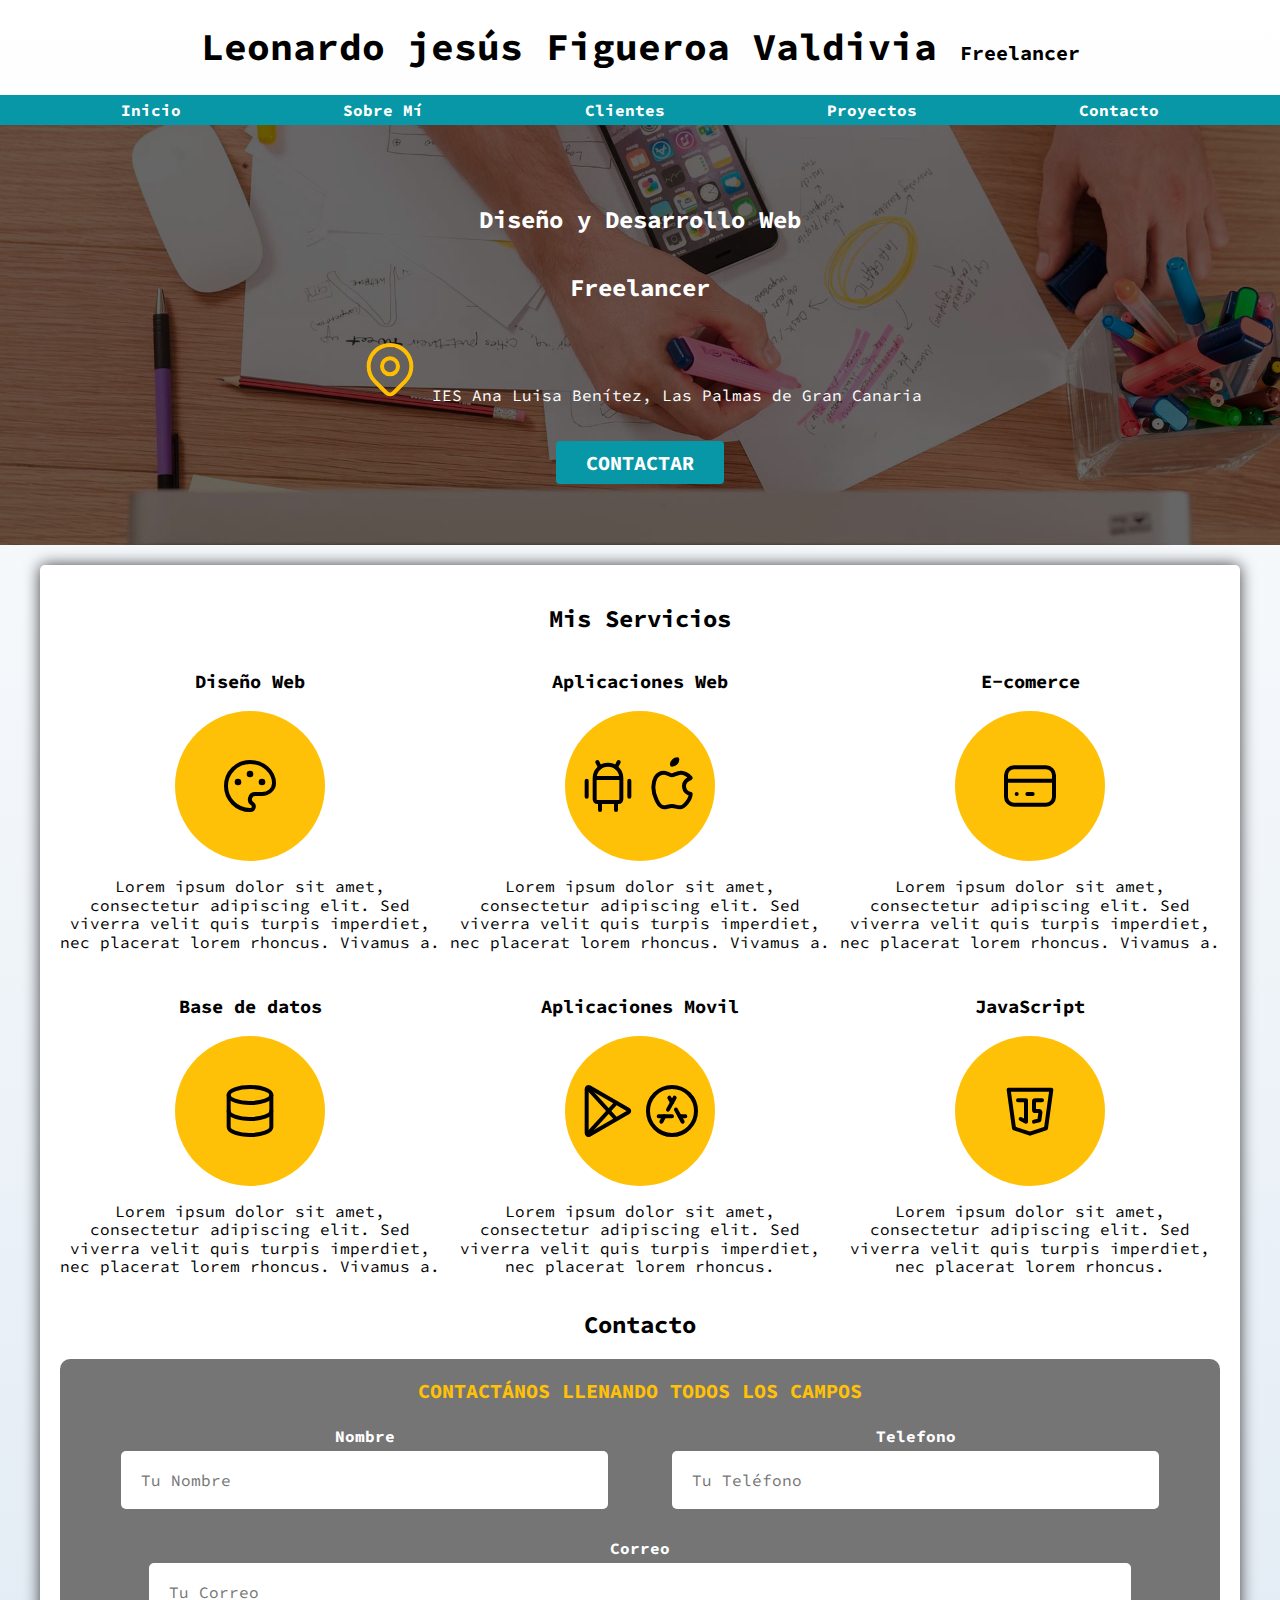
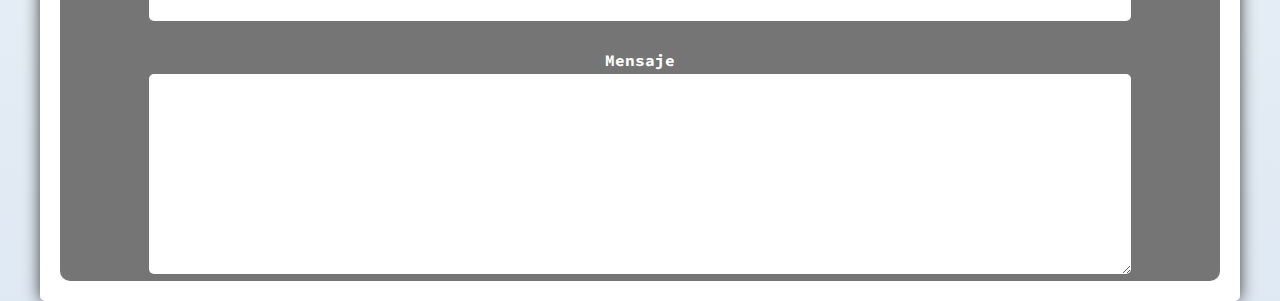
<file: index.html>
<!DOCTYPE html>
<html lang="es">
    <head>
        <meta charset="UTF-8">
        <meta http-equiv="X-UA-Compatible" content="IE=edge">
        <meta name="viewport" content="width=device-width, initial-scale=1.0">
        <link rel="stylesheet" href="css/normalize.css">
        <link rel="stylesheet" href="css/styles.css">
        <link rel="preconnect" href="https://fonts.googleapis.com">
        <link rel="preconnect" href="https://fonts.gstatic.com" crossorigin>
        <link href="https://fonts.googleapis.com/css2?family=Source+Code+Pro&display=swap" rel="stylesheet">
        <title>Diseñador Freelancer</title>
    </head>
    <body>
        <headre>
            <h1 class="titulo">Leonardo jesús Figueroa Valdivia <span>Freelancer</span></h1>

        </headre>
        <div class="nav-bg">
            <nav class="navegacion-principal contenedor">
                <a href="./index.html">Inicio</a>
                <a href="#">Sobre M&iacute;</a>
                <a href="#">Clientes</a>
                <a href="./proyectos.html">Proyectos</a>
                <a href="#formulario">Contacto</a>
            </nav>

        </div>
        <section class="hero">
            <div class="contenido-hero">
                <h2>Diseño y Desarrollo Web</h2>
                <h2>Freelancer</h2>
                <p>
                    <svg xmlns="http://www.w3.org/2000/svg" class="icon icon-tabler icon-tabler-map-pin" width="64" height="64" viewBox="0 0 24 24" stroke-width="1.5" stroke="#ffbf00" fill="none" stroke-linecap="round" stroke-linejoin="round">
                        <path stroke="none" d="M0 0h24v24H0z" fill="none"/>
                        <circle cx="12" cy="11" r="3" />
                        <path d="M17.657 16.657l-4.243 4.243a2 2 0 0 1 -2.827 0l-4.244 -4.243a8 8 0 1 1 11.314 0z" />
                    </svg>
                    IES Ana Luisa Benítez, Las Palmas de Gran Canaria
                </p>
                <a class="boton" href="#formulario">Contactar</a>
            </div>
        </section>
        <main class="contenedor sombra">
            <h2>Mis Servicios</h2>
            <div class="servicios">
                <section class="servicio">
                    <h3>Diseño Web</h3>
                    <div class="iconos">
                        <svg xmlns="http://www.w3.org/2000/svg" class="icon icon-tabler icon-tabler-palette" width="64" height="64" viewBox="0 0 24 24" stroke-width="1.5" stroke="#000000" fill="none" stroke-linecap="round" stroke-linejoin="round">
                            <path stroke="none" d="M0 0h24v24H0z" fill="none"/>
                            <path d="M12 21a9 9 0 1 1 0 -18a9 8 0 0 1 9 8a4.5 4 0 0 1 -4.5 4h-2.5a2 2 0 0 0 -1 3.75a1.3 1.3 0 0 1 -1 2.25" />
                            <circle cx="7.5" cy="10.5" r=".5" fill="currentColor" />
                            <circle cx="12" cy="7.5" r=".5" fill="currentColor" />
                            <circle cx="16.5" cy="10.5" r=".5" fill="currentColor" />
                        </svg>
                    </div>
                    <p>Lorem ipsum dolor sit amet, consectetur adipiscing elit. Sed viverra velit quis turpis imperdiet, nec placerat lorem rhoncus. Vivamus a.  </p>
                </section>

                <section class="servicio">
                    <h3>Aplicaciones Web</h3> 
                    <div class="iconos">
                        <svg xmlns="http://www.w3.org/2000/svg" class="icon icon-tabler icon-tabler-brand-android" width="64" height="64" viewBox="0 0 24 24" stroke-width="1.5" stroke="#000000" fill="none" stroke-linecap="round" stroke-linejoin="round">
                            <path stroke="none" d="M0 0h24v24H0z" fill="none"/>
                            <line x1="4" y1="10" x2="4" y2="16" />
                            <line x1="20" y1="10" x2="20" y2="16" />
                            <path d="M7 9h10v8a1 1 0 0 1 -1 1h-8a1 1 0 0 1 -1 -1v-8a5 5 0 0 1 10 0" />
                            <line x1="8" y1="3" x2="9" y2="5" />
                            <line x1="16" y1="3" x2="15" y2="5" />
                            <line x1="9" y1="18" x2="9" y2="21" />
                            <line x1="15" y1="18" x2="15" y2="21" />
                        </svg>
                        <svg xmlns="http://www.w3.org/2000/svg" class="icon icon-tabler icon-tabler-brand-apple" width="64" height="64" viewBox="0 0 24 24" stroke-width="1.5" stroke="#000000" fill="none" stroke-linecap="round" stroke-linejoin="round">
                            <path stroke="none" d="M0 0h24v24H0z" fill="none"/>
                            <path d="M9 7c-3 0 -4 3 -4 5.5c0 3 2 7.5 4 7.5c1.088 -.046 1.679 -.5 3 -.5c1.312 0 1.5 .5 3 .5s4 -3 4 -5c-.028 -.01 -2.472 -.403 -2.5 -3c-.019 -2.17 2.416 -2.954 2.5 -3c-1.023 -1.492 -2.951 -1.963 -3.5 -2c-1.433 -.111 -2.83 1 -3.5 1c-.68 0 -1.9 -1 -3 -1z" />
                            <path d="M12 4a2 2 0 0 0 2 -2a2 2 0 0 0 -2 2" />
                        </svg>
                    </div>
                    <p>Lorem ipsum dolor sit amet, consectetur adipiscing elit. Sed viverra velit quis turpis imperdiet, nec placerat lorem rhoncus. Vivamus a. </p>
                </section>

                <section class="servicio">
                     <h3>E-comerce</h3>
                     <div class="iconos">
                        <svg xmlns="http://www.w3.org/2000/svg" class="icon icon-tabler icon-tabler-credit-card" width="64" height="64" viewBox="0 0 24 24" stroke-width="1.5" stroke="#000000" fill="none" stroke-linecap="round" stroke-linejoin="round">
                            <path stroke="none" d="M0 0h24v24H0z" fill="none"/>
                            <rect x="3" y="5" width="18" height="14" rx="3" />
                            <line x1="3" y1="10" x2="21" y2="10" />
                            <line x1="7" y1="15" x2="7.01" y2="15" />
                            <line x1="11" y1="15" x2="13" y2="15" />
                        </svg>
                     </div>
                    <p>Lorem ipsum dolor sit amet, consectetur adipiscing elit. Sed viverra velit quis turpis imperdiet, nec placerat lorem rhoncus. Vivamus a. </p>
                </section>
                <section class="servicio">
                    <h3>Base de datos</h3>
                    <div class="iconos">
                        <svg xmlns="http://www.w3.org/2000/svg" class="icon icon-tabler icon-tabler-database" width="64" height="64" viewBox="0 0 24 24" stroke-width="1.5" stroke="#000000" fill="none" stroke-linecap="round" stroke-linejoin="round">
                            <path stroke="none" d="M0 0h24v24H0z" fill="none"/>
                            <ellipse cx="12" cy="6" rx="8" ry="3"></ellipse>
                            <path d="M4 6v6a8 3 0 0 0 16 0v-6" />
                            <path d="M4 12v6a8 3 0 0 0 16 0v-6" />
                        </svg>
                    </div>
                    <p>Lorem ipsum dolor sit amet, consectetur adipiscing elit. Sed viverra velit quis turpis imperdiet, nec placerat lorem rhoncus. Vivamus a. </p>
                </section>
                <section class="servicio">
                    <h3>Aplicaciones Movil</h3>
                    <div class="iconos">
                        <svg xmlns="http://www.w3.org/2000/svg" class="icon icon-tabler icon-tabler-brand-google-play" width="64" height="64" viewBox="0 0 24 24" stroke-width="1.5" stroke="#000000" fill="none" stroke-linecap="round" stroke-linejoin="round">
                            <path stroke="none" d="M0 0h24v24H0z" fill="none"/>
                            <path d="M4 3.71v16.58a0.7 .7 0 0 0 1.05 .606l14.622 -8.42a0.55 .55 0 0 0 0 -.953l-14.622 -8.419a0.7 .7 0 0 0 -1.05 .607z" />
                            <line x1="15" y1="9" x2="4.5" y2="20.5" />
                            <line x1="4.5" y1="3.5" x2="15" y2="15" />
                        </svg>
                        <svg xmlns="http://www.w3.org/2000/svg" class="icon icon-tabler icon-tabler-brand-appstore" width="64" height="64" viewBox="0 0 24 24" stroke-width="1.5" stroke="#000000" fill="none" stroke-linecap="round" stroke-linejoin="round">
                            <path stroke="none" d="M0 0h24v24H0z" fill="none"/>
                            <circle cx="12" cy="12" r="9" />
                            <path d="M8 16l1.106 -1.99m1.4 -2.522l2.494 -4.488" />
                            <path d="M7 14h5m2.9 0h2.1" />
                            <path d="M16 16l-2.51 -4.518m-1.487 -2.677l-1.003 -1.805" />
                        </svg>
                    </div>
                    <p>Lorem ipsum dolor sit amet, consectetur adipiscing elit. Sed viverra velit quis turpis imperdiet, nec placerat lorem rhoncus.</p>
                </section>
                
                <section class="servicio">
                    <h3>JavaScript</h3>
                    <div class="iconos">
                        <svg xmlns="http://www.w3.org/2000/svg" class="icon icon-tabler icon-tabler-brand-javascript" width="64" height="64" viewBox="0 0 24 24" stroke-width="1.5" stroke="#000000" fill="none" stroke-linecap="round" stroke-linejoin="round">
                            <path stroke="none" d="M0 0h24v24H0z" fill="none"/>
                            <path d="M20 4l-2 14.5l-6 2l-6 -2l-2 -14.5z" />
                            <path d="M7.5 8h3v8l-2 -1" />
                            <path d="M16.5 8h-2.5a0.5 .5 0 0 0 -.5 .5v3a0.5 .5 0 0 0 .5 .5h1.423a0.5 .5 0 0 1 .495 .57l-.418 2.93l-2 .5" />
                        </svg>
                    </div>
                    <p>Lorem ipsum dolor sit amet, consectetur adipiscing elit. Sed viverra velit quis turpis imperdiet, nec placerat lorem rhoncus.</p>
                </section>
            </div> <!--cierre servicios-->

            <section>
                <h2>Contacto</h2>
                <div>
                    <form id="formulario" class="formulario">
                        <fieldset>
                            <legend>Contactános llenando todos los campos</legend>
                            <div class="contenedor-campos">
                                <div class="campo">
                                    <label>Nombre</label>
                                    <input class="input-text" type="text" placeholder="Tu Nombre">
                                </div>
    
                                <div class="campo">
                                    <label>Telefono</label>
                                    <input class="input-text" type="tel" placeholder="Tu Teléfono">
                                </div>
    
                                <div class="campo">
                                    <label>Correo</label>
                                    <input class="input-text" type="email"  placeholder="Tu Correo">
                                </div>
    
                                <div class="campo">
                                    <label>Mensaje</label>
                                    <textarea class="input-text"></textarea>
                                </div>
                            </div>
                        </fieldset>
                    </form>
                </div>
            </section>
        </main>
    </body>
</html>
</file>
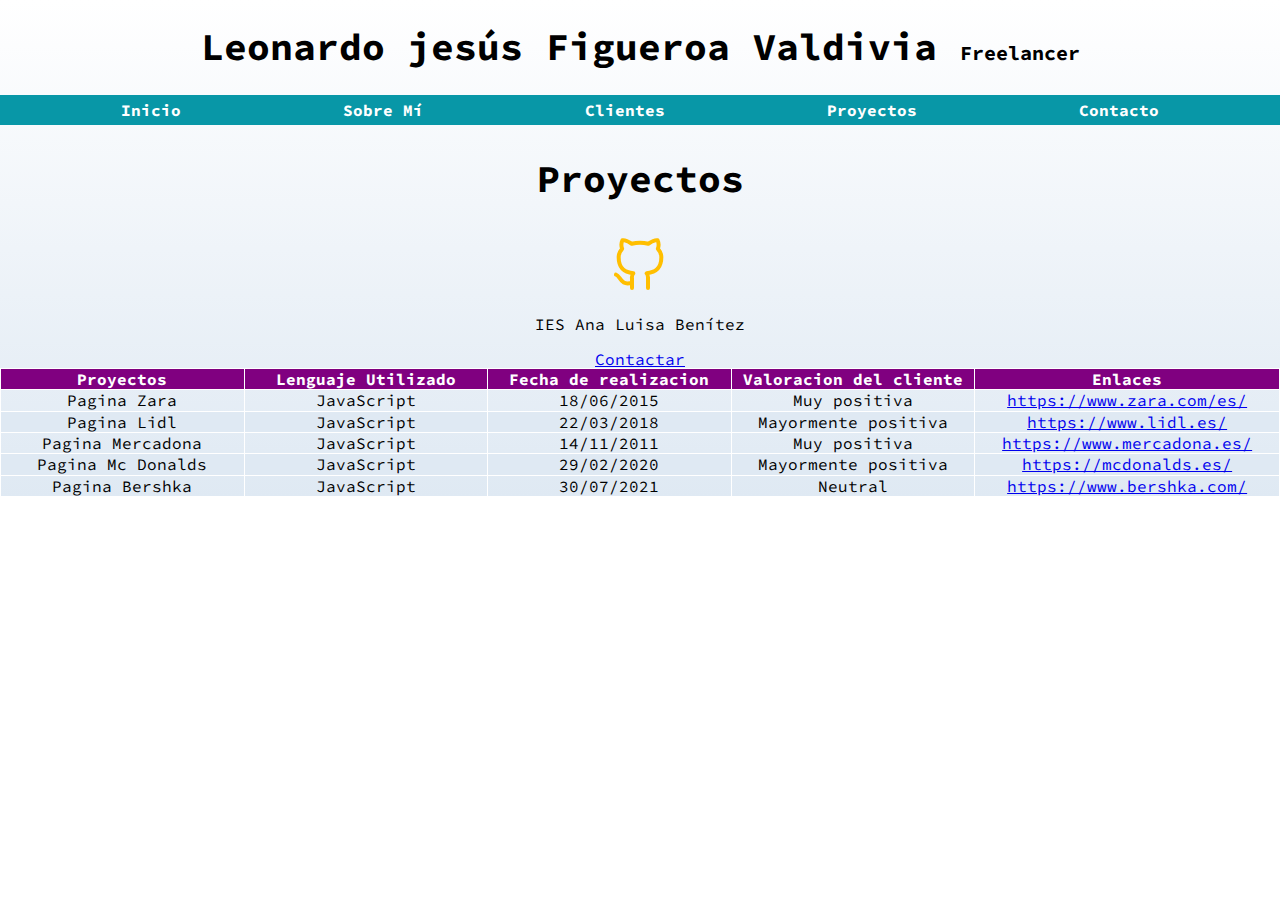
<file: proyectos.html>
<!DOCTYPE html>
<html>
    <head>
        <meta charset="UTF-8">
        <meta http-equiv="X-UA-Compatible" content="IE=edge">
        <meta name="viewport" content="width=device-width, initial-scale=1.0">
        <link rel="stylesheet" href="css/normalize.css">
        <link rel="stylesheet" href="css/styles.css">
        <link rel="preconnect" href="https://fonts.googleapis.com">
        <link rel="preconnect" href="https://fonts.gstatic.com" crossorigin>
        <link href="https://fonts.googleapis.com/css2?family=Source+Code+Pro&display=swap" rel="stylesheet">
        <title>Diseñador Freelancer</title>
    </head>
    <body>
        <headre>
         <h1 class="titulo">Leonardo jesús Figueroa Valdivia <span>Freelancer</span></h1>

        </headre>
        <div class="nav-bg">
            <nav class="navegacion-principal contenedor">
                <a href="./index.html">Inicio</a>
                <a href="#">Sobre M&iacute;</a>
                <a href="#">Clientes</a>
                <a href="./proyectos.html">Proyectos</a>
                <a href="index.html#formulario">Contacto</a>
            </nav>
        </div>
        <section>
            <h2 class="titulo">Proyectos</h2>
            <svg xmlns="http://www.w3.org/2000/svg" class="icon icon-tabler icon-tabler-brand-github" width="64" height="64" viewBox="0 0 24 24" stroke-width="1.5" stroke="#ffbf00" fill="none" stroke-linecap="round" stroke-linejoin="round">
                <path stroke="none" d="M0 0h24v24H0z" fill="none"/>
                <path d="M9 19c-4.3 1.4 -4.3 -2.5 -6 -3m12 5v-3.5c0 -1 .1 -1.4 -.5 -2c2.8 -.3 5.5 -1.4 5.5 -6a4.6 4.6 0 0 0 -1.3 -3.2a4.2 4.2 0 0 0 -.1 -3.2s-1.1 -.3 -3.5 1.3a12.3 12.3 0 0 0 -6.2 0c-2.4 -1.6 -3.5 -1.3 -3.5 -1.3a4.2 4.2 0 0 0 -.1 3.2a4.6 4.6 0 0 0 -1.3 3.2c0 4.6 2.7 5.7 5.5 6c-.6 .6 -.6 1.2 -.5 2v3.5" />
            </svg>
            <p>IES Ana Luisa Benítez</p>
            <a href="#">Contactar</a>

        </section>
        <main>
            <table class="proyecto-bg">
                <tr>
                    <th >Proyectos</th>
                    <th>Lenguaje Utilizado</th>
                    <th>Fecha de realizacion</th>
                    <th>Valoracion del cliente</th>
                    <th>Enlaces</th>
                </tr>
                <tr>
                    <td>Pagina Zara</td>
                    <td>JavaScript</td>
                    <td>18/06/2015</td>
                    <td>Muy positiva</td>
                    <td><a href="https://www.zara.com/es/">https://www.zara.com/es/</a></td>
                </tr>
                <tr class="encabezados-inpares">
                    <td>Pagina Lidl</td>
                    <td>JavaScript</td>
                    <td>22/03/2018</td>
                    <td>Mayormente positiva</td>
                    <td><a href="https://www.lidl.es/">https://www.lidl.es/</a></td>
                </tr>
                <tr>
                    <td>Pagina Mercadona</td>
                    <td>JavaScript</td>
                    <td>14/11/2011</td>
                    <td>Muy positiva</td>
                    <td><a href="https://www.mercadona.es/">https://www.mercadona.es/</a></td>
                </tr>
                <tr class="encabezados-inpares">
                    <td>Pagina Mc Donalds</td>
                    <td>JavaScript</td>
                    <td>29/02/2020</td>
                    <td>Mayormente positiva</td>
                    <td><a href="https://mcdonalds.es/" >https://mcdonalds.es/</a></td>
                </tr>
                <tr>
                    <td>Pagina Bershka</td>
                    <td>JavaScript</td>
                    <td>30/07/2021</td>
                    <td>Neutral</td>
                    <td><a href="https://www.bershka.com/">https://www.bershka.com/</a></td>
                </tr>
            </table> 
        </main>
         
    </body>
</html>
</file>
<file: css/styles.css>
/* Definimos los parametros basicos del proyecto*/
html{
    font-size: 62.5%;
    box-sizing: border-box;
    scroll-snap-type: y mandatory;

}

/* scroll snap */
.servicio,
.navegacion-principal,
.formulario{
    scroll-snap-align: center;
    scroll-snap-stop: y mandatory;
}

*,*:before,*:after{
    box-sizing: inherit;
}

/*Colores que se van a usar*/
:root{
    --blanco: #ffffff;
    --oscuro: #212121;
    --primario: #ffc107;
    --secundario: #0897a7;
    --gris: #757575;
    --encabezado: #800080;
    --grisclaro:  #dfe9f3;
}

body{
    font-size: 1.6rem; /* rem= 10px */
    font-family: 'Source Code Pro', monospace;
    background-image: linear-gradient(to top, var(--grisclaro)0%, var(--blanco)100%);
    background-repeat: no-repeat;
    text-align: center;
}

table, th, td {
    border: 1px solid var(--blanco);
    border-collapse: collapse;
    text-decoration: none;
    margin: 0 auto;
}


.contenedor{
    max-width: 120rem;
    margin: 0 auto;
}

/*Definimos los botones que vamos a usar en el proyecto*/
.boton{
    background-color: var(--secundario);
    color: var(--blanco);
    text-decoration: none;
    font-weight: 700;
    font-size: 2rem;
    padding: 1rem 3rem;
    margin-top: 2rem;
    border-radius: 0.4rem;
    text-transform: uppercase;
    border: none;
    width: 85%;
    text-align: center;
}
.boton:hover{
    background-color: var(--primario);
    color: var(--oscuro);
}
@media (min-width: 480px){
 .boton{
    width:70%;
 } 
}
@media (min-width: 670px){
 .boton{
    width: auto;
 } 
}

/*Definimos la sombra*/
.sombra{
    box-shadow: 0px 0px 16px 0px rgba(0,0,0,0.75);
    background-color: var(--blanco);
    padding: 2rem;
    border-radius: .5rem;
}

/* Definimos las propiedades del titulo del proyecto*/
.titulo{
    font-size: 3.8rem;
}

.titulo span{
    font-size: 2rem;
}

/* Definimos las funciones de la barra de Navegacion principal*/
.nav-bg{
    background-color: var(--secundario);
}

.navegacion-principal{
    display: flex;
    flex-direction: column;
    align-items: center;
}
@media(min-width:480px){
    .navegacion-principal{
        flex-direction: row;
        justify-content: space-around;
    }
}



/* 480px, 768px, 1140px, 1400px*/
.navegacion-principal a{
    color: var(--blanco);
    font-weight: 700;
    text-decoration: none;
    padding: .6rem;
}
.navegacion-principal a:hover{
    background-color: var(--primario);
    color: var(--oscuro);

}


/* Definimos La parte de informacion del proyecto,
hay una imagen de fondo, y una pequeña descripcion*/
.hero{
    background-image: url(../img/hero.jpg);
    background-repeat: no-repeat;
    background-size: cover;
    height: 420px;
    position: relative;
    margin-bottom: 2rem;
}

.contenido-hero{
    background-color: rgba(0, 0, 0, .6);
    height: 100%;
    width: 100%;
    position: absolute;
    display: flex;
    flex-direction: column;
    align-items: center;
    justify-content: center;
}

.contenido-hero h2,
.contenido-hero p{
    color: var(--blanco);
}

/* Estilo de la tabla de la seccion Proyecto*/


.proyecto-bg th{
    background-color: var(--encabezado);
    color: var(--blanco);
    width: 15%;
}

.encabezados-inpares{
    background-color: var(--grisclaro);
}

.proyecto-bg tr:hover{
    background-color: var(--secundario);
    color: var(--blanco);
}

/* Estilo del Main del proyecto*/


.servicios{
    display: grid;
    grid-template-columns: repeat(2, 1fr);
    column-gap: 1rem;
    grid-template-rows: repeat(3, 1fr);
    row-gap: 1rem;

}
@media (min-width: 768px){
    .servicios{
        display: grid;
        grid-template-columns: repeat(3, 1fr);
        column-gap: 1rem;
        grid-template-rows: repeat(2, 1fr);
    }
}


.servicio{
    display: flex;
    flex-direction: column;
    align-items: center;
    justify-content: center;
}
.servicio .iconos{
    height: 15rem;
    width: 15rem;
    background-color: var(--primario);
    border-radius: 50%;
    display: flex;
    flex-direction: row;
    align-items: center;
    justify-content: center;

}

/*Estilos del formulario*/

.formulario{
    background-color: var(--gris);
    width: min (60rem, 100%);
    margin: 0 auto;
    padding: 2rem;
    border-radius: 1rem;
}

.formulario fieldset{
    border: none;
}

.formulario legend{
    text-align: center;
    font-size: 2rem;
    text-transform: uppercase;
    font-weight: 700;
    margin-bottom: 2rem;
    color: var(--primario);
    
}

@media (min-width: 768px){
    .contenedor-campos{
        display: grid;
        grid-template-columns: repeat(2, 1fr);
        grid-template-rows: repeat(2, auto) 20rem;
        gap: 1rem;
    }
    .campo:nth-child(3),
    .campo:nth-child(4){
        grid-column: 1/3;
    }
}

.campo{
    margin-bottom: 2rem;
}
.campo textarea{
    height: 20rem;
}

.campo label{
    display: block;
    color: var(--blanco);
    font-weight: 700;
    margin-bottom: .5rem;

}

.input-text{
    width: 90%;
    border: none;
    padding: 2rem;
    border-radius: .5rem;
}
</file>
